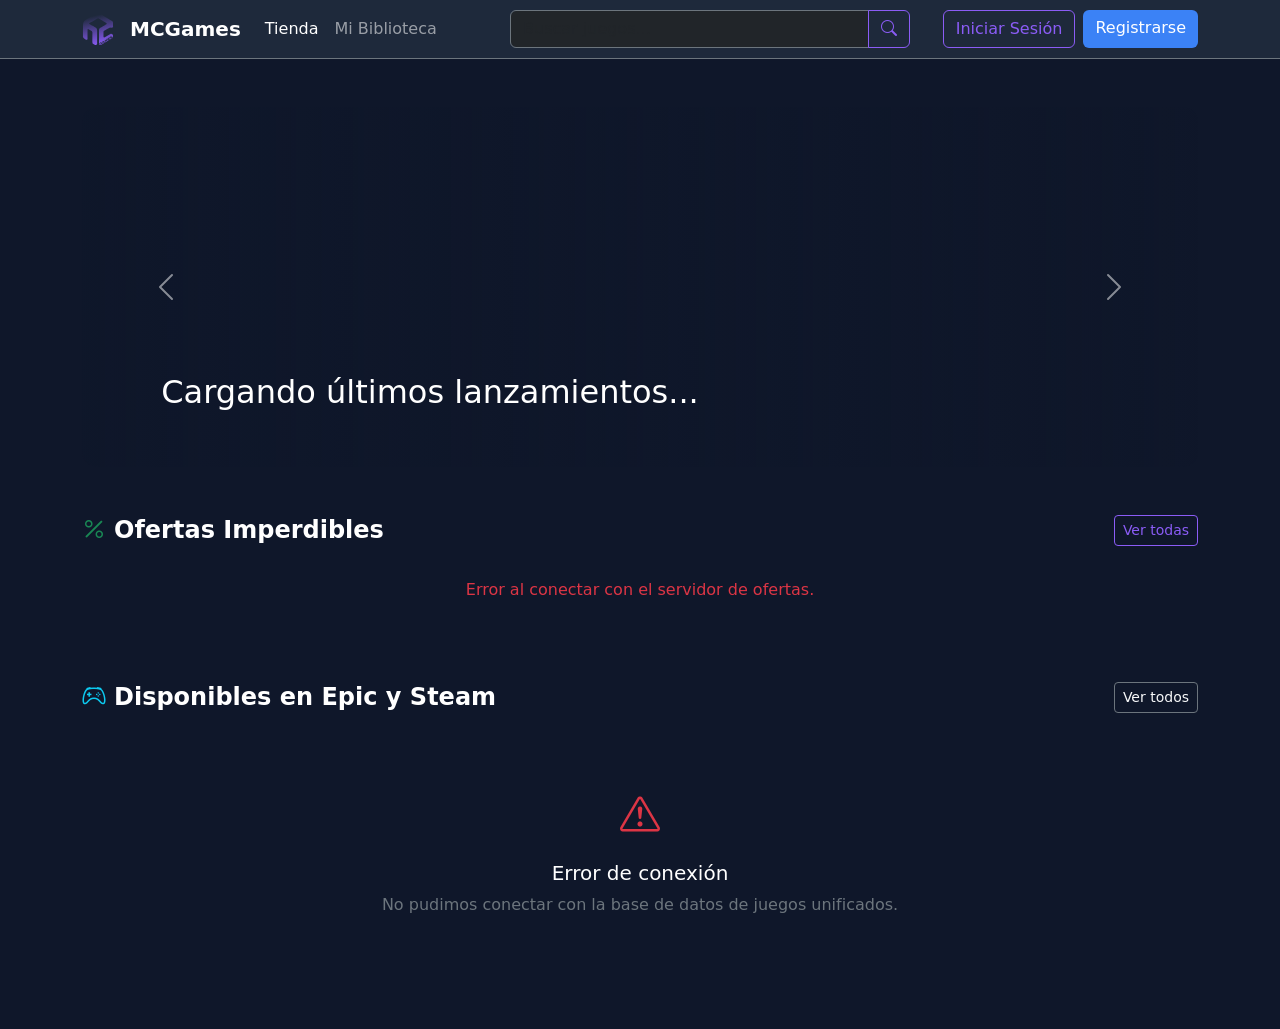
<file: Newsletter/Frontend/index.html>
<!DOCTYPE html>
<html lang="es">

<head>
    <meta charset="UTF-8">
    <meta name="viewport" content="width=device-width, initial-scale=1.0">
    <title>MCGames - Tu tienda de videojuegos</title>
    <link rel="icon" type="image/svg+xml" href="./assets/icons/Logo.svg">
    <link href="https://cdn.jsdelivr.net/npm/bootstrap@5.3.2/dist/css/bootstrap.min.css" rel="stylesheet">
    <link rel="stylesheet" href="https://cdn.jsdelivr.net/npm/bootstrap-icons@1.11.1/font/bootstrap-icons.css">
    <link rel="stylesheet" href="./css/style.css">
</head>

<body>
    <div id="navbar-container"></div>

    <main class="container my-5">

     <section id="hero-carousel" class="carousel slide mb-5" data-bs-ride="carousel">
            <div class="carousel-indicators" id="carousel-indicators"></div>
            <div class="carousel-inner" id="carousel-inner">
                <div class="carousel-item active">
                    <div class="hero-banner" style="background-image: url('https://images.unsplash.com/photo-1605901309584-818e25960b8f?ixlib=rb-4.0.3&auto=format&fit=crop&w=1920&q=80'); height: 40vh; min-height: 300px;">
                        <div class="hero-overlay"></div>
                        <div class="hero-content text-center w-100">
                            <h2 class="text-white">Cargando últimos lanzamientos...</h2>
                        </div>
                    </div>
                </div>
            </div>
            
            <button class="carousel-control-prev" type="button" data-bs-target="#hero-carousel" data-bs-slide="prev">
                <span class="carousel-control-prev-icon" aria-hidden="true"></span>
                <span class="visually-hidden">Anterior</span>
            </button>
            <button class="carousel-control-next" type="button" data-bs-target="#hero-carousel" data-bs-slide="next">
                <span class="carousel-control-next-icon" aria-hidden="true"></span>
                <span class="visually-hidden">Siguiente</span>
            </button>
        </section>

        <section class="mb-5 mt-4">
            <div class="d-flex justify-content-between align-items-center mb-3">
                <h2 class="h4 fw-bold m-0 text-white">
                    <i class="bi bi-percent text-success me-2"></i>Ofertas Imperdibles
                </h2>
                <a href="pages/catalogo.html" class="btn btn-sm btn-outline-accent">Ver todas</a>
            </div>

            <div class="row g-3 flex-nowrap overflow-x-auto pb-3" id="games-offers-grid" style="scrollbar-width: thin;">
            </div>
        </section>

        <section class="mb-5">
            <div class="d-flex justify-content-between align-items-center mb-4">
                <h2 class="h4 fw-bold m-0 text-white">
                    <i class="bi bi-controller text-info me-2"></i>Disponibles en Epic y Steam
                </h2>
                <a href="pages/catalogo.html" class="btn btn-sm btn-outline-secondary text-light">Ver todos</a>
            </div>

            <div class="row g-4" id="games-grid">
            </div>
        </section>
    </main>

    <script src="https://cdn.jsdelivr.net/npm/bootstrap@5.3.2/dist/js/bootstrap.bundle.min.js"></script>
    <script src="./js/config/api.js"></script>
    <script src="./js/navbar.js"></script>
    <script src="./js/index.js"></script>
</body>

</html>
</file>
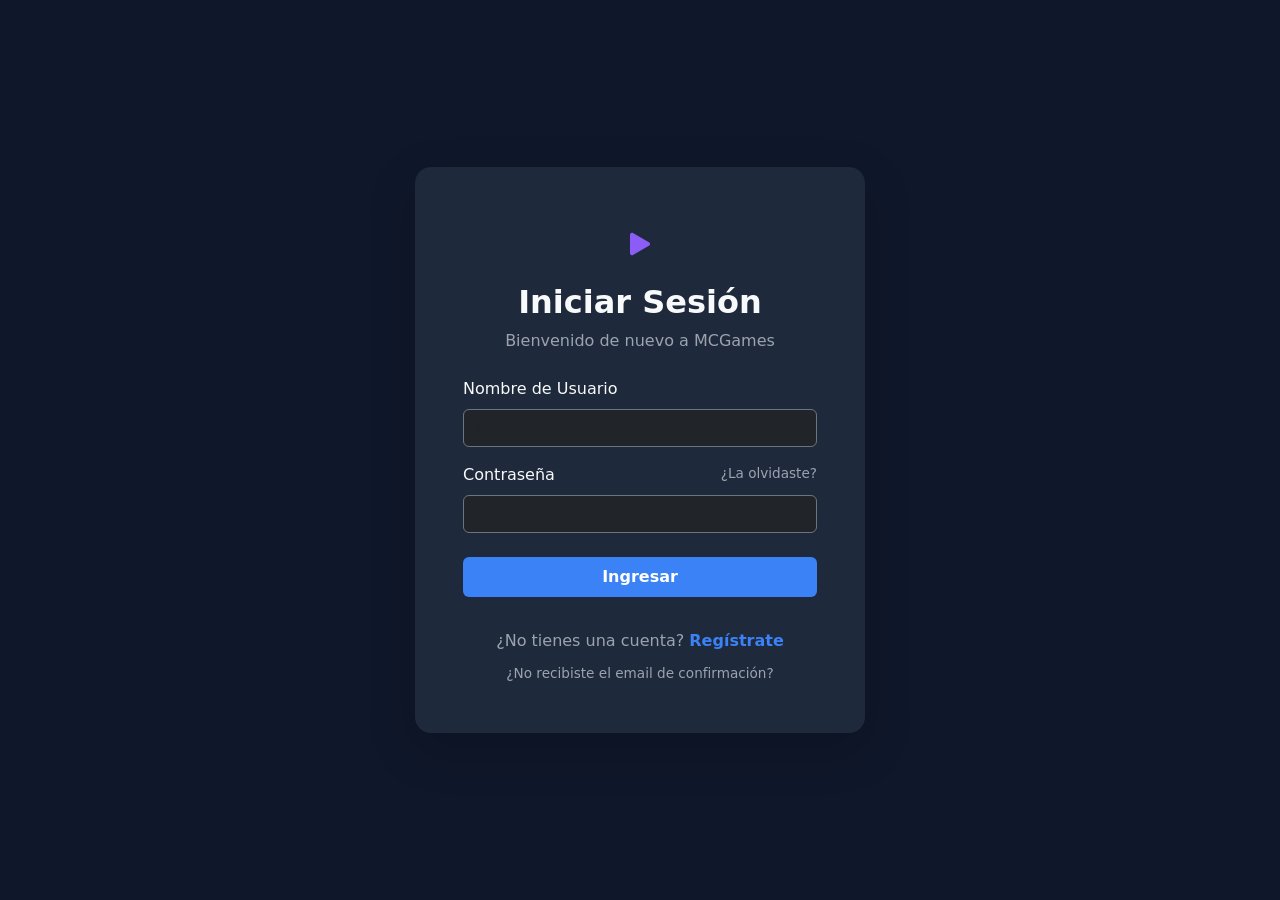
<file: Newsletter/Frontend/pages/admin-dashboard.html>
<!DOCTYPE html>
<html lang="es">

<head>
    <meta charset="UTF-8">
    <meta name="viewport" content="width=device-width, initial-scale=1.0">
    <title>Panel de Administración - MCGames</title>
    <link href="https://cdn.jsdelivr.net/npm/bootstrap@5.3.2/dist/css/bootstrap.min.css" rel="stylesheet">
<link rel="icon" type="image/svg+xml" href="../assets/icons/Logo.svg">
<link rel="stylesheet" href="https://cdn.jsdelivr.net/npm/bootstrap-icons@1.11.1/font/bootstrap-icons.css">
    <link rel="stylesheet" href="../css/style.css">
</head>

<body>
    <div id="navbar-container"></div>

   <main class="container my-5" data-bs-theme="dark">
        <h2 class="text-white fw-bold mb-4"><i class="bi bi-gear-fill text-accent me-2"></i>Panel de Control</h2>

        <ul class="nav nav-tabs mb-4" id="adminTabs" role="tablist">
            <li class="nav-item" role="presentation">
                <button class="nav-link active text-light" id="games-tab" data-bs-toggle="tab" data-bs-target="#games-panel" type="button" role="tab">Juegos</button>
            </li>
            <li class="nav-item" role="presentation">
                <button class="nav-link text-light" id="genres-tab" data-bs-toggle="tab" data-bs-target="#genres-panel" type="button" role="tab">Géneros</button>
            </li>
            <li class="nav-item" role="presentation">
                <button class="nav-link text-light" id="platforms-tab" data-bs-toggle="tab" data-bs-target="#platforms-panel" type="button" role="tab">Plataformas</button>
            </li>
        </ul>

        <div class="tab-content" id="adminTabsContent">
            
            <div class="tab-pane fade show active" id="games-panel" role="tabpanel">
                <div class="card bg-dark border-secondary">
                    <div class="card-header border-secondary d-flex justify-content-between align-items-center p-3">
                        <div class="input-group" style="max-width: 300px;">
                            <input type="text" id="admin-search-game" class="form-control bg-secondary border-secondary text-light" placeholder="Buscar juego...">
                            <button class="btn btn-outline-accent" type="button" onclick="buscarJuegoAdmin()"><i class="bi bi-search"></i></button>
                        </div>
                        <button class="btn btn-accent" onclick="abrirModalJuego()"><i class="bi bi-plus-lg me-1"></i> Nuevo Juego</button>
                    </div>
                    <div class="card-body p-0">
                        <div class="table-responsive">
                            <table class="table table-dark table-hover mb-0 align-middle">
                                <thead>
                                    <tr>
                                        <th>Portada</th>
                                        <th>Nombre</th>
                                        <th>Precio</th>
                                        <th>Estado</th>
                                        <th class="text-end">Acciones</th>
                                    </tr>
                                </thead>
                                <tbody id="admin-games-table"></tbody>
                            </table>
                        </div>
                    </div>
                    <div class="card-footer border-secondary bg-transparent d-flex justify-content-center pt-3 pb-2">
                        <nav aria-label="Paginación de admin">
                            <ul class="pagination pagination-sm mb-0" id="admin-games-pagination"></ul>
                        </nav>
                    </div>
                </div>
            </div>

            <div class="tab-pane fade" id="genres-panel" role="tabpanel">
                <div class="card bg-dark border-secondary">
                    <div class="card-header border-secondary d-flex justify-content-between align-items-center p-3">
                        <h5 class="mb-0 text-white"><i class="bi bi-tags me-2"></i>Gestión de Géneros</h5>
                        <button class="btn btn-accent" onclick="abrirModalGenero()"><i class="bi bi-plus-lg me-1"></i> Nuevo Género</button>
                    </div>
                    <div class="card-body p-0">
                        <div class="table-responsive">
                            <table class="table table-dark table-hover mb-0 align-middle">
                                <thead>
                                    <tr>
                                        <th style="width: 10%;">ID</th>
                                        <th style="width: 70%;">Descripción</th>
                                        <th class="text-end" style="width: 20%;">Acciones</th>
                                    </tr>
                                </thead>
                                <tbody id="admin-genres-table"></tbody>
                            </table>
                        </div>
                    </div>
                </div>
            </div>

            <div class="tab-pane fade" id="platforms-panel" role="tabpanel">
                <div class="card bg-dark border-secondary">
                    <div class="card-header border-secondary d-flex justify-content-between align-items-center p-3">
                        <h5 class="mb-0 text-white"><i class="bi bi-pc-display me-2"></i>Gestión de Plataformas</h5>
                        <button class="btn btn-accent" onclick="abrirModalPlataforma()"><i class="bi bi-plus-lg me-1"></i> Nueva Plataforma</button>
                    </div>
                    <div class="card-body p-0">
                        <div class="table-responsive">
                            <table class="table table-dark table-hover mb-0 align-middle">
                                <thead>
                                    <tr>
                                        <th style="width: 10%;">ID</th>
                                        <th style="width: 70%;">Descripción</th>
                                        <th class="text-end" style="width: 20%;">Acciones</th>
                                    </tr>
                                </thead>
                                <tbody id="admin-platforms-table"></tbody>
                            </table>
                        </div>
                    </div>
                </div>
            </div>

        </div> </main>

    <div class="modal fade" id="modalJuego" tabindex="-1" data-bs-theme="dark">
        <div class="modal-dialog modal-lg">
            <div class="modal-content bg-dark border-secondary text-light">
                <div class="modal-header border-secondary">
                    <h5 class="modal-title" id="modalJuegoTitle">Nuevo Juego</h5>
                    <button type="button" class="btn-close" data-bs-dismiss="modal"></button>
                </div>
                <div class="modal-body">
                    <form id="form-juego">
                        <input type="hidden" id="juego-id">
                        <div class="row g-3">
                            <div class="col-md-8">
                                <label class="form-label small">Nombre del Juego *</label>
                                <input type="text" id="juego-nombre"
                                    class="form-control bg-secondary border-secondary text-light" required>
                            </div>
                            <div class="col-md-4">
                                <label class="form-label small">Precio (USD) *</label>
                                <input type="number" step="0.01" id="juego-precio"
                                    class="form-control bg-secondary border-secondary text-light" required>
                            </div>
                            <div class="col-12">
                                <label class="form-label small">Descripción Corta</label>
                                <textarea id="juego-desc" class="form-control bg-secondary border-secondary text-light"
                                    rows="3"></textarea>
                            </div>
                            <div class="col-md-6">
                                <label class="form-label small">URL de Portada (Imagen)</label>
                                <input type="text" id="juego-imagen"
                                    class="form-control bg-secondary border-secondary text-light"
                                    placeholder="https://...">
                            </div>
                            <div class="col-md-6 d-flex align-items-end">
                                <div class="form-check form-switch mb-2">
                                    <input class="form-check-input" type="checkbox" id="juego-estado" checked>
                                    <label class="form-check-label" for="juego-estado">Juego Activo (Visible)</label>
                                </div>
                            </div>
                        </div>
                    </form>
                </div>
                <div class="modal-footer border-secondary">
                    <button type="button" class="btn btn-outline-secondary" data-bs-dismiss="modal">Cancelar</button>
                    <button type="button" class="btn btn-accent" onclick="guardarJuego()">Guardar Juego</button>
                </div>
            </div>
        </div>
    </div>
    <div class="modal fade" id="modalGenero" tabindex="-1" data-bs-theme="dark">
        <div class="modal-dialog">
            <div class="modal-content bg-dark border-secondary text-light">
                <div class="modal-header border-secondary">
                    <h5 class="modal-title" id="modalGeneroTitle">Nuevo Género</h5>
                    <button type="button" class="btn-close" data-bs-dismiss="modal"></button>
                </div>
                <div class="modal-body">
                    <form id="form-genero">
                        <input type="hidden" id="genero-id">
                        <div class="mb-3">
                            <label class="form-label small">Descripción del Género *</label>
                            <input type="text" id="genero-desc"
                                class="form-control bg-secondary border-secondary text-light" required>
                        </div>
                    </form>
                </div>
                <div class="modal-footer border-secondary">
                    <button type="button" class="btn btn-outline-secondary" data-bs-dismiss="modal">Cancelar</button>
                    <button type="button" class="btn btn-accent" onclick="guardarGenero()">Guardar</button>
                </div>
            </div>
        </div>
    </div>

    <div class="modal fade" id="modalPlataforma" tabindex="-1" data-bs-theme="dark">
        <div class="modal-dialog">
            <div class="modal-content bg-dark border-secondary text-light">
                <div class="modal-header border-secondary">
                    <h5 class="modal-title" id="modalPlataformaTitle">Nueva Plataforma</h5>
                    <button type="button" class="btn-close" data-bs-dismiss="modal"></button>
                </div>
                <div class="modal-body">
                    <form id="form-plataforma">
                        <input type="hidden" id="plataforma-id">
                        <div class="mb-3">
                            <label class="form-label small">Descripción de la Plataforma *</label>
                            <input type="text" id="plataforma-desc"
                                class="form-control bg-secondary border-secondary text-light" required>
                        </div>
                    </form>
                </div>
                <div class="modal-footer border-secondary">
                    <button type="button" class="btn btn-outline-secondary" data-bs-dismiss="modal">Cancelar</button>
                    <button type="button" class="btn btn-accent" onclick="guardarPlataforma()">Guardar</button>
                </div>
            </div>
        </div>
    </div>
    <script src="https://cdn.jsdelivr.net/npm/bootstrap@5.3.2/dist/js/bootstrap.bundle.min.js"></script>
    <script src="../js/config/api.js"></script>
    <script src="../js/navbar.js"></script>
    <script src="../js/admin.js"></script>
</body>

</html>
</file>
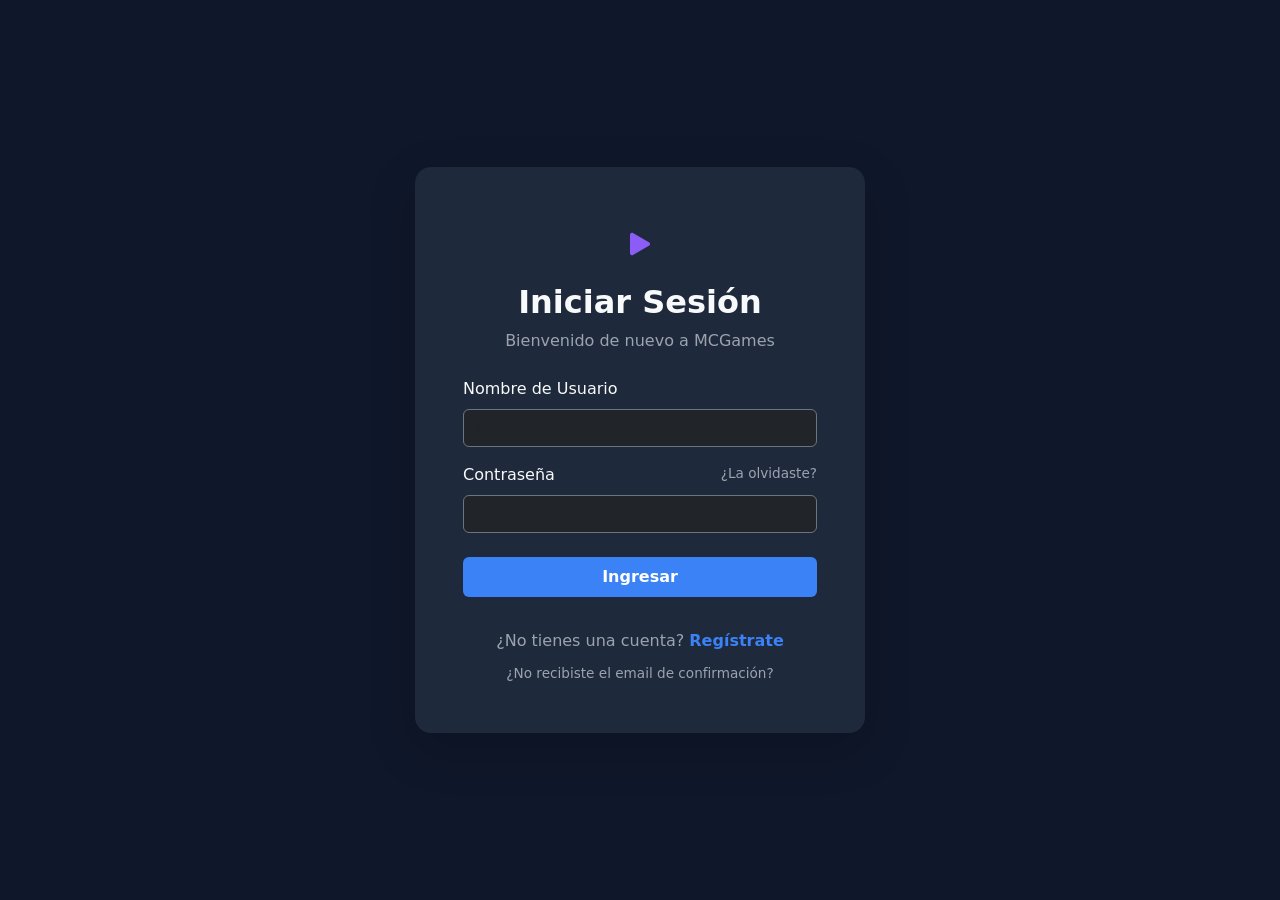
<file: Newsletter/Frontend/pages/biblioteca.html>
<!DOCTYPE html>
<html lang="es">
<head>
    <meta charset="UTF-8">
    <meta name="viewport" content="width=device-width, initial-scale=1.0">
    <title>Mi Biblioteca - MCGames</title>

    <link href="https://cdn.jsdelivr.net/npm/bootstrap@5.3.2/dist/css/bootstrap.min.css" rel="stylesheet">

<link rel="icon" type="image/svg+xml" href="../assets/icons/Logo.svg">
<link rel="stylesheet" href="https://cdn.jsdelivr.net/npm/bootstrap-icons@1.11.1/font/bootstrap-icons.css">

    <link rel="stylesheet" href="../css/style.css">
</head>
<body>
 <div id="navbar-container"></div>

    <main class="container my-5" style="min-height: 60vh;">
        
        <div class="d-flex justify-content-between align-items-center mb-4 border-bottom border-secondary pb-3">
            <h2 class="h3 fw-bold m-0 text-white"><i class="bi bi-collection-play me-2 text-accent"></i> Mi Colección</h2>
            <div class="text-secondary" id="games-count">Cargando...</div>
        </div>

        <div id="library-container">
            <div id="loading-spinner" class="text-center py-5">
                <div class="spinner-border" style="color: var(--accent-primary);" role="status">
                    <span class="visually-hidden">Cargando...</span>
                </div>
            </div>

            <div class="row g-4 d-none" id="my-games-grid">
            </div>
            <div id="empty-state" class="text-center py-5 d-none">
                <i class="bi bi-controller text-secondary" style="font-size: 4rem;"></i>
                <h4 class="mt-3 text-white">Tu biblioteca está vacía</h4>
                <p class="text-secondary">Aún no has agregado ningún juego a tu colección.</p>
                <a href="../index.html" class="btn btn-accent mt-3">Explorar la tienda</a>
            </div>
        </div>
    </main>
    <script src="https://cdn.jsdelivr.net/npm/bootstrap@5.3.2/dist/js/bootstrap.bundle.min.js"></script>
    <script src="../js/config/api.js"></script>
    <script src="../js/navbar.js"></script>
    <script src="../js/library.js"></script>
</body>
</html>
</file>
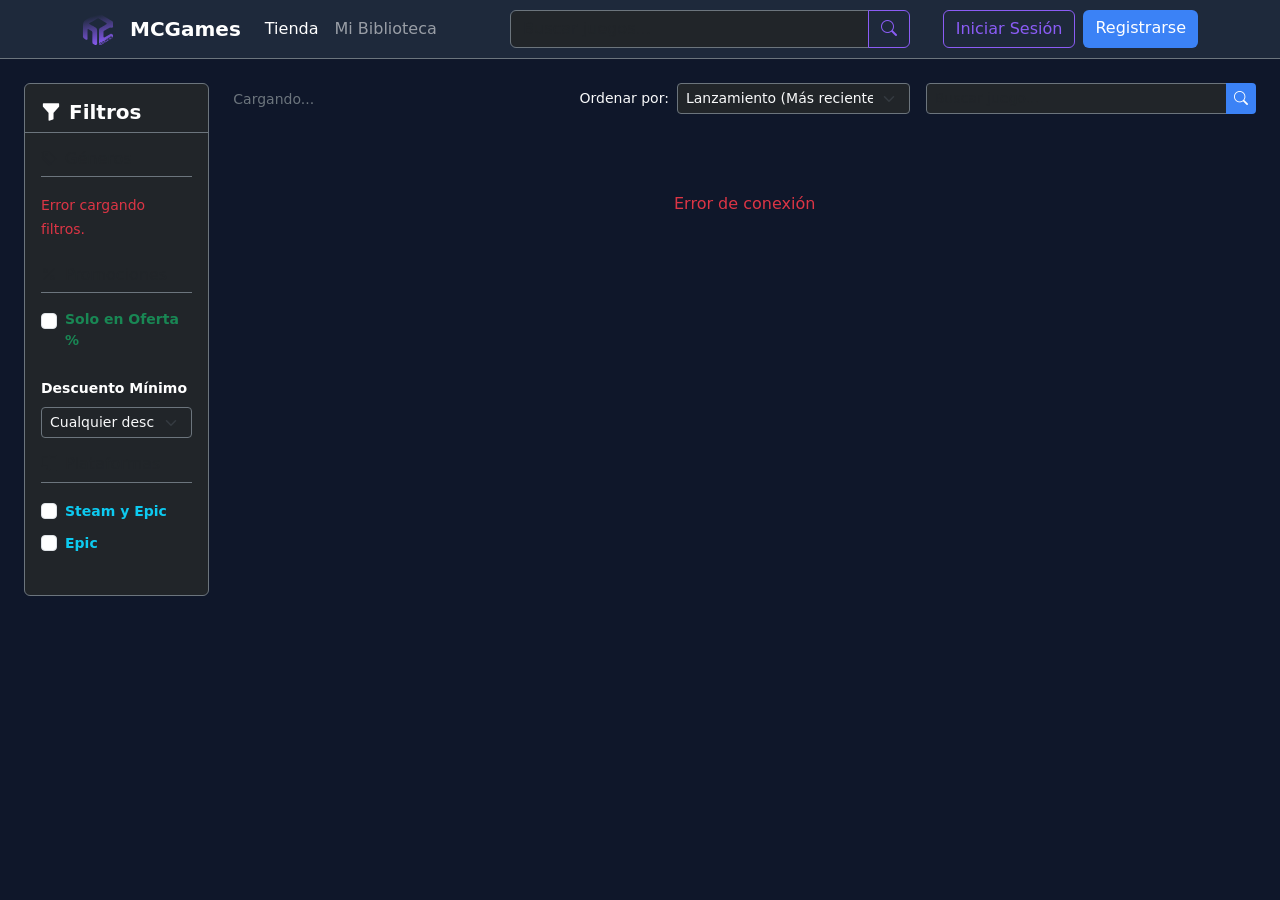
<file: Newsletter/Frontend/pages/catalogo.html>
<!DOCTYPE html>
<html lang="es">

<head>
    <meta charset="UTF-8">
    <meta name="viewport" content="width=device-width, initial-scale=1.0">
    <title>Catálogo - MCGames</title>
    <link href="https://cdn.jsdelivr.net/npm/bootstrap@5.3.2/dist/css/bootstrap.min.css" rel="stylesheet">
    <link rel="icon" type="image/svg+xml" href="../assets/icons/Logo.svg">
    <link rel="stylesheet" href="https://cdn.jsdelivr.net/npm/bootstrap-icons@1.11.1/font/bootstrap-icons.css">
    <link rel="stylesheet" href="../css/style.css">
    <style>
        .mini-card-img {
            height: 140px;
            object-fit: cover;
        }

        .mini-card-title {
            font-size: 0.95rem;
            margin-bottom: 0.2rem;
        }

        .mini-card-price {
            font-size: 0.85rem;
        }

        .filter-scroll-area {
            max-height: calc(100vh - 160px);
            overflow-y: auto;
            padding-right: 5px;
        }
        .filter-scroll-area::-webkit-scrollbar {
            width: 6px;
        }

        .filter-scroll-area::-webkit-scrollbar-track {
            background: var(--bg-primary);
            border-radius: 4px;
        }

        .filter-scroll-area::-webkit-scrollbar-thumb {
            background: var(--bg-secondary);
            border-radius: 4px;
        }

        .filter-scroll-area::-webkit-scrollbar-thumb:hover {
            background: var(--accent-primary);
        }
    </style>
</head>

<body>
    <div id="navbar-container"></div>

    <main class="container-fluid px-4 mb-5 mt-4" style="min-height: 60vh;">
        <div class="row">

            <aside class="col-12 col-md-3 col-xl-2 mb-4">
                <div class="card bg-dark border-secondary sticky-top" style="top: 90px;">

                    <div class="card-header border-secondary bg-transparent pt-3 pb-2">
                        <h5 class="text-white fw-bold mb-0">
                            <i class="bi bi-funnel-fill text-accent me-2"></i>Filtros
                        </h5>
                    </div>

                    <div class="card-body filter-scroll-area p-3">

                        <div class="filter-section mb-4">
                            <h6 class="text-accent border-bottom border-secondary pb-2 mb-3">
                                <i class="bi bi-tags me-2"></i>Géneros
                            </h6>
                            <div id="filter-genres">
                                <span class="spinner-border spinner-border-sm text-accent"></span> <span
                                    class="text-secondary small">Cargando...</span>
                            </div>
                        </div>
                        <div class="filter-section mb-4">
                            <h6 class="text-accent border-bottom border-secondary pb-2 mb-3">
                                <i class="bi bi-percent me-2"></i>Promociones
                            </h6>
                            <div class="form-check mb-2">
                                <input class="form-check-input" type="checkbox" value="true" id="filter-offers"
                                    onchange="actualizarFiltroOfertas()">
                                <label class="form-check-label text-success fw-bold small" style="cursor: pointer;"
                                    for="filter-offers">
                                    Solo en Oferta %
                                </label>
                            </div>
                        </div>
                        <div class="mb-3">
                            <label for="filter-discount" class="form-label text-white small fw-bold">Descuento
                                Mínimo</label>
                            <select id="filter-discount"
                                class="form-select form-select-sm bg-dark text-light border-secondary"
                                onchange="actualizarFiltroDescuento()">
                                <option value="0">Cualquier descuento</option>
                                <option value="10">10% o más</option>
                                <option value="20">20% o más</option>
                                <option value="30">30% o más</option>
                                <option value="40">40% o más</option>
                                <option value="50">50% o más</option>
                                <option value="60">60% o más</option>
                                <option value="70">70% o más</option>
                                <option value="80">80% o más</option>
                                <option value="90">90% o más</option>
                                <option value="99">99% o más</option>
                            </select>
                        </div>

                        <div class="filter-section mb-4">
                            <h6 class="text-accent border-bottom border-secondary pb-2 mb-3">
                                <i class="bi bi-pc-display me-2"></i>Plataformas
                            </h6>
                            <div id="filter-platforms">
                                <div class="form-check mb-2">
                                    <input class="form-check-input" type="checkbox" value="both" id="filter-both-stores"
                                        onchange="actualizarFiltroPlataformas()">
                                    <label class="form-check-label text-info fw-bold small" style="cursor: pointer;"
                                        for="filter-both-stores">
                                        Steam y Epic
                                    </label>
                                </div>
                                
                            </div>         
                               <div id="filter-Epic">
                                <div class="form-check mb-2">
                                    <input class="form-check-input" type="checkbox" value="both" id="filter-epic-stores"
                                        onchange="actualizarFiltroEpic()">
                                    <label class="form-check-label text-info fw-bold small" style="cursor: pointer;"
                                        for="filter-epic-stores">
                                        Epic
                                    </label>
                                </div>
                                
                            </div>
                        </div>

                    </div>
                </div>
            </aside>

            <section class="col-12 col-md-9 col-xl-10">

                <div class="row align-items-center mb-4 g-3">
                    <div class="col-12 col-lg-4">
                        <span id="catalog-info" class="text-secondary small">Cargando...</span>
                    </div>

                    <div class="col-12 col-md-6 col-lg-4">
                        <div class="d-flex align-items-center gap-2">
                            <label for="sort-select" class="text-light small text-nowrap mb-0">Ordenar por:</label>
                            <select id="sort-select"
                                class="form-select bg-dark border-secondary text-light form-select-sm"
                                onchange="cambiarOrden()">
                                <option value="releasedate_desc" selected>Lanzamiento (Más recientes)</option>
                                <option value="name_asc">Nombre (A - Z)</option>
                                <option value="name_desc">Nombre (Z - A)</option>
                                <option value="price_asc">Precio (Menor a Mayor)</option>
                                <option value="price_desc">Precio (Mayor a Menor)</option>
                            </select>
                        </div>
                    </div>

                    <div class="col-12 col-md-6 col-lg-4">
                        <div class="input-group input-group-sm">
                            <input type="text" id="search-input"
                                class="form-control bg-dark border-secondary text-light" placeholder="Buscar juego...">
                            <button class="btn btn-accent" type="button" onclick="buscarJuegosLocales()">
                                <i class="bi bi-search"></i>
                            </button>
                        </div>
                    </div>
                </div>

                <div class="row g-3" id="catalog-grid"></div>

                <div class="d-flex justify-content-center mt-5">
                    <nav aria-label="Navegación del catálogo">
                        <ul class="pagination pagination-sm" id="catalog-pagination"></ul>
                    </nav>
                </div>

            </section>
        </div>
    </main>

    <script src="https://cdn.jsdelivr.net/npm/bootstrap@5.3.2/dist/js/bootstrap.bundle.min.js"></script>
    <script src="../js/config/api.js"></script>
    <script src="../js/navbar.js"></script>
    <script src="../js/catalogo.js"></script>
</body>

</html>
</file>
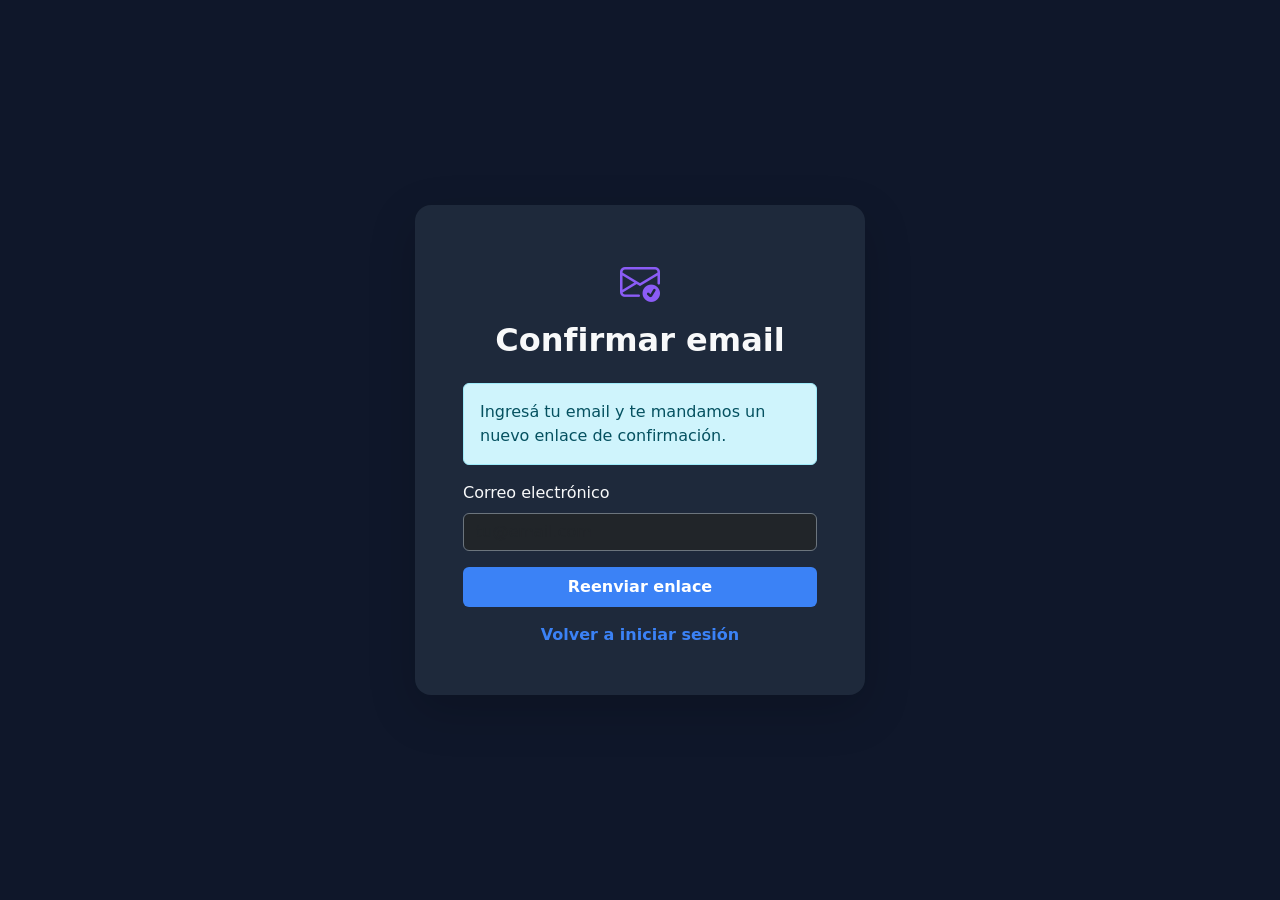
<file: Newsletter/Frontend/pages/ConfirmarEmail.html>
<!DOCTYPE html>
<html lang="es">
<head>
    <meta charset="UTF-8">
    <meta name="viewport" content="width=device-width, initial-scale=1.0">
    <title>Confirmar email - MCGames</title>
    <link href="https://cdn.jsdelivr.net/npm/bootstrap@5.3.2/dist/css/bootstrap.min.css" rel="stylesheet">
    <link rel="icon" type="image/svg+xml" href="../assets/icons/Logo.svg">
    <link rel="stylesheet" href="https://cdn.jsdelivr.net/npm/bootstrap-icons@1.11.1/font/bootstrap-icons.css">
    <link rel="stylesheet" href="../css/style.css">
</head>
<body class="d-flex align-items-center py-4" style="min-height: 100vh;">

    <main class="w-100 m-auto" style="max-width: 450px;">
        <div class="card shadow-lg border-0" style="background-color: var(--bg-secondary); border-radius: 1rem;">
            <div class="card-body p-5 text-light">

                <div class="text-center mb-4">
                    <i class="bi bi-envelope-check fs-1" style="color: var(--accent-secondary);"></i>
                    <h2 class="fw-bold mt-2">Confirmar email</h2>
                </div>

                <!-- Mientras se confirma -->
                <div id="estado-cargando" class="text-center d-none">
                    <div class="spinner-border" role="status"></div>
                    <p class="mt-3" style="color: var(--text-secondary);">Confirmando tu cuenta...</p>
                </div>

                <!-- Cuenta confirmada -->
                <div id="estado-exito" class="d-none">
                    <div id="mensaje-exito" class="alert alert-success" role="alert"></div>
                    <a href="login.html" class="btn btn-accent w-100 py-2 fw-bold">Iniciar sesión</a>
                </div>

                <!-- Link inválido o vencido, o visita directa: formulario de reenvío -->
                <div id="estado-reenvio" class="d-none">
                    <div id="mensaje-reenvio" class="alert alert-info" role="alert"></div>
                    <form id="resendForm">
                        <div class="mb-3">
                            <label for="resendEmail" class="form-label text-light">Correo electrónico</label>
                            <input type="email" class="form-control bg-dark border-secondary text-light" id="resendEmail" required placeholder="tu@email.com">
                        </div>
                        <button class="btn btn-accent w-100 py-2 fw-bold" type="submit" id="btnResend">Reenviar enlace</button>
                    </form>
                    <div id="resend-result" class="alert mt-3 d-none" role="alert"></div>
                    <div class="text-center mt-3">
                        <a href="login.html" class="text-decoration-none fw-bold" style="color: var(--accent-primary);">Volver a iniciar sesión</a>
                    </div>
                </div>

            </div>
        </div>
    </main>

    <script src="../js/config/api.js"></script>
    <script src="../js/confirmar-email.js"></script>
</body>
</html>
</file>
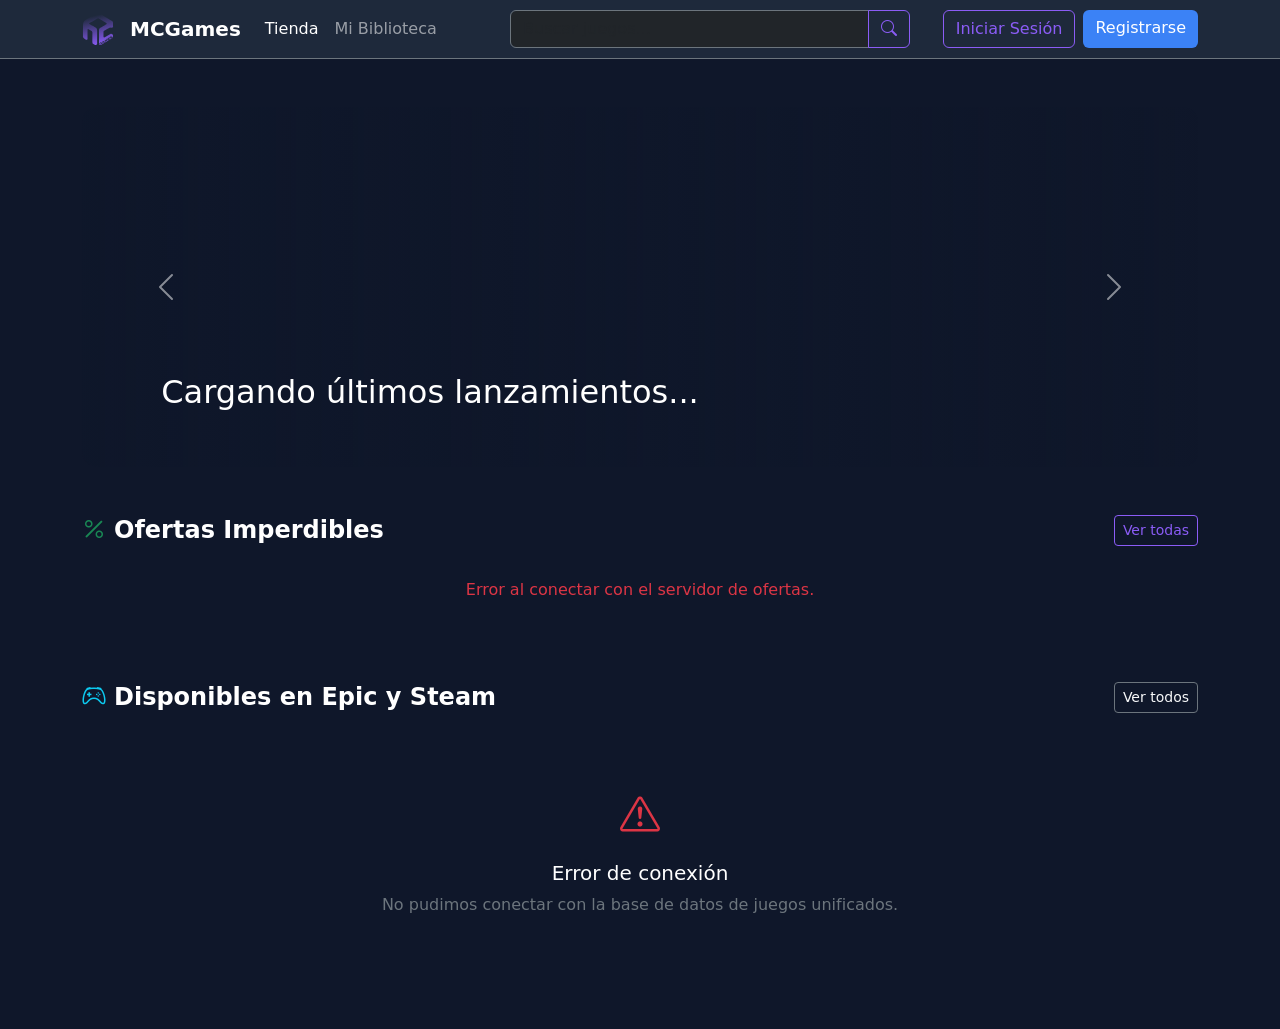
<file: Newsletter/Frontend/pages/detalle-juego.html>
<!DOCTYPE html>
<html lang="es">
<head>
    <meta charset="UTF-8">
    <meta name="viewport" content="width=device-width, initial-scale=1.0">
    <title>Detalle del Juego - MCGames</title>
    <link href="https://cdn.jsdelivr.net/npm/bootstrap@5.3.2/dist/css/bootstrap.min.css" rel="stylesheet">
<link rel="icon" type="image/svg+xml" href="../assets/icons/Logo.svg">
<link rel="stylesheet" href="https://cdn.jsdelivr.net/npm/bootstrap-icons@1.11.1/font/bootstrap-icons.css">
    <link rel="stylesheet" href="../css/style.css">
</head>
<body>

 <div id="navbar-container"></div>

 <section id="game-hero" class="position-relative d-flex align-items-center py-5" style="min-height: 45vh; background-color: var(--bg-secondary); overflow: hidden;">
        <div id="hero-background" class="position-absolute w-100 h-100" style="top: 0; left: 0; filter: blur(12px); opacity: 0.3; transform: scale(1.1);"></div>
        <div class="position-absolute w-100 h-100" style="top: 0; left: 0; background: linear-gradient(0deg, var(--bg-primary) 0%, transparent 100%);"></div>

        <div class="container position-relative z-1">
            <div class="row align-items-center gap-4 gap-md-0">
                <div class="col-5 col-sm-4 col-md-3 d-none d-sm-block">
                    <img id="game-poster" src="" alt="Portada" class="img-fluid rounded shadow-lg border border-secondary" style="max-height: 380px; object-fit: cover;">
                </div>
                
       <div class="col-12 col-sm-8 col-md-9 text-light ps-md-4">
                    <h1 id="game-title" class="display-4 fw-bold text-white mb-2 text-truncate">Cargando...</h1>
                    <p id="game-release" class="text-secondary fs-6 mb-3"></p>
                    
                    <div id="game-prices-container" class="mb-4 d-flex flex-wrap gap-3">
                        </div>

                    <button id="btn-add-library" class="btn btn-accent btn-lg px-4 fw-bold shadow">
                        <i class="bi bi-plus-lg"></i> Agregar a mi Biblioteca
                    </button>
                </div>
            </div>
        </div>
    </section>
    <main class="container my-5">
        <div class="row g-5">
        <div class="col-lg-7">
    <h3 class="fw-bold text-white mb-3">Sobre este juego</h3>
    <p id="game-description" class="text-light" style="line-height: 1.8;">
        Cargando información del juego...
    </p>
    
    <div class="mb-3">
        <span class="text-secondary small d-block mb-2">GÉNEROS:</span>
        <div class="d-flex flex-wrap gap-2" id="game-genres">
            </div>
    </div>

    <div class="mb-3">
        <span class="text-secondary small d-block mb-2">CATEGORÍAS:</span>
        <div id="game-category">
            </div>
    </div>
</div>
            <div class="col-lg-5">
                <div class="card border-secondary mb-4" style="background-color: var(--bg-secondary);">
                    <div class="card-body">
                        <h4 class="card-title text-white fw-bold"><i class="bi bi-star-half text-warning"></i> Deja tu reseña</h4>
                    
                        <div id="review-auth-message" class="alert bg-dark text-secondary border-secondary mt-3 d-none">
                            Debes <a href="login.html" class="text-accent text-decoration-none">iniciar sesión</a> para dejar una reseña.
                        </div>

                        <form id="review-form" class="mt-3">
                            <div class="mb-3 d-flex align-items-center gap-2">
                                <span class="text-light">Calificación:</span>
                                <div id="star-rating" class="fs-4 text-secondary" style="cursor: pointer;">
                                    <i class="bi bi-star star-btn" data-value="1"></i>
                                    <i class="bi bi-star star-btn" data-value="2"></i>
                                    <i class="bi bi-star star-btn" data-value="3"></i>
                                    <i class="bi bi-star star-btn" data-value="4"></i>
                                    <i class="bi bi-star star-btn" data-value="5"></i>
                                </div>
                                <input type="hidden" id="rating-value" value="0">
                            </div>
                            
                            <div class="mb-3">
                                <textarea class="form-control bg-dark border-secondary text-light" id="review-text" rows="3" placeholder="¿Qué te pareció el juego?" required></textarea>
                            </div>
                            <button type="submit" class="btn btn-outline-accent w-100">Publicar Reseña</button>
                        </form>
                    </div>
                </div>
                <h5 class="fw-bold text-white mb-3">Comunidad</h5>
                <div id="reviews-list" class="d-flex flex-column gap-3">
                </div>
            </div>
        </div>
    </main>

    <script src="https://cdn.jsdelivr.net/npm/bootstrap@5.3.2/dist/js/bootstrap.bundle.min.js"></script>
    <script src="../js/config/api.js"></script>
    <script src="../js/navbar.js"></script>
    <script src="../js/game-detail.js"></script>
</body>
</html>
</file>
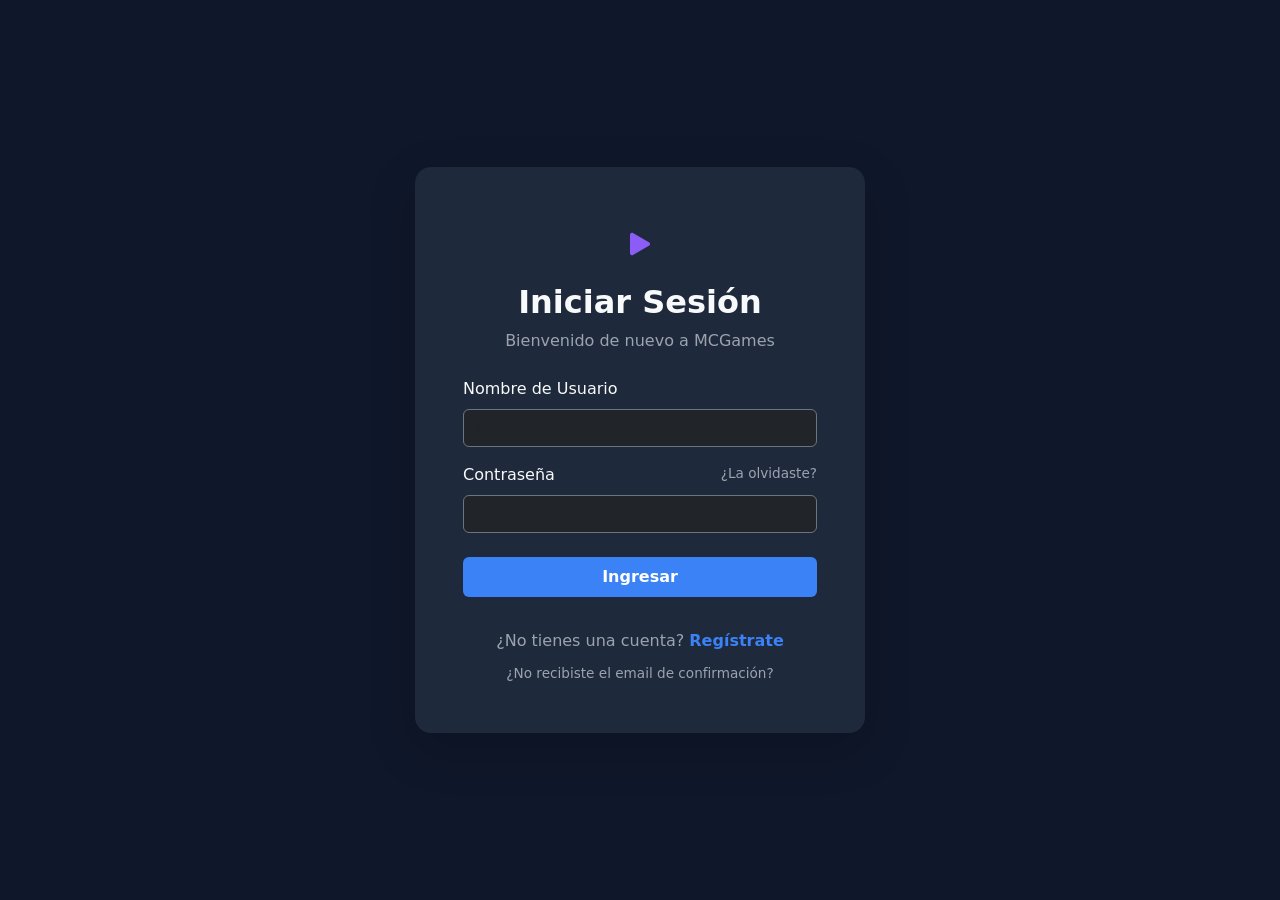
<file: Newsletter/Frontend/pages/login.html>
<!DOCTYPE html>
<html lang="es">
<head>
    <meta charset="UTF-8">
    <meta name="viewport" content="width=device-width, initial-scale=1.0">
    <title>Iniciar Sesión - MCGames</title>
    <link href="https://cdn.jsdelivr.net/npm/bootstrap@5.3.2/dist/css/bootstrap.min.css" rel="stylesheet">
    <link rel="icon" type="image/svg+xml" href="../assets/icons/Logo.svg">
    <link rel="stylesheet" href="https://cdn.jsdelivr.net/npm/bootstrap-icons@1.11.1/font/bootstrap-icons.css">
    <link rel="stylesheet" href="../css/style.css">
</head>
<body class="d-flex align-items-center py-4" style="min-height: 100vh;">

    <main class="w-100 m-auto" style="max-width: 450px;">
        <div class="card shadow-lg border-0" style="background-color: var(--bg-secondary); border-radius: 1rem;">
            <div class="card-body p-5 text-light">
                
                <div class="text-center mb-4">
                    <i class="bi bi-play-fill fs-1" style="color: var(--accent-secondary);"></i>
                    <h2 class="fw-bold mt-2">Iniciar Sesión</h2>
                    <p class="text-secondary" style="color: var(--text-secondary) !important;">Bienvenido de nuevo a MCGames</p>
                </div>
                <div id="error-message" class="alert alert-danger d-none" role="alert"></div>

                <form id="loginForm">
                    <div class="mb-3">
                        <label for="username" class="form-label text-light">Nombre de Usuario</label>
                        <input type="text" class="form-control bg-dark border-secondary text-light" id="username" required placeholder="GamerX">
                    </div>

                    <div class="mb-4">
                        <div class="d-flex justify-content-between">
                            <label for="password" class="form-label text-light">Contraseña</label>
                            <a href="RecuperarContrasena.html" class="text-decoration-none" style="color: var(--text-secondary); font-size: 0.85rem;">¿La olvidaste?</a>
                        </div>
                        <input type="password" class="form-control bg-dark border-secondary text-light" id="password" required placeholder="••••••••">
                    </div>

                    <button class="btn btn-accent w-100 py-2 fw-bold mb-3" type="submit" id="btnSubmit">
                        Ingresar
                    </button>

                    <div class="text-center mt-3">
                        <span style="color: var(--text-secondary);">¿No tienes una cuenta?</span> 
                        <a href="registro.html" class="text-decoration-none fw-bold" style="color: var(--accent-primary);">Regístrate</a>
                    </div>
                    <div class="text-center mt-2">
                        <a href="ConfirmarEmail.html?reenviar=1" class="text-decoration-none" style="color: var(--text-secondary); font-size: 0.85rem;">¿No recibiste el email de confirmación?</a>
                    </div>
                </form>

            </div>
        </div>
    </main>

    <script src="https://cdn.jsdelivr.net/npm/bootstrap@5.3.2/dist/js/bootstrap.bundle.min.js"></script>
    <script src="../js/config/api.js"></script>
    <script src="../js/auth.js"></script>
</body>
</html>
</file>
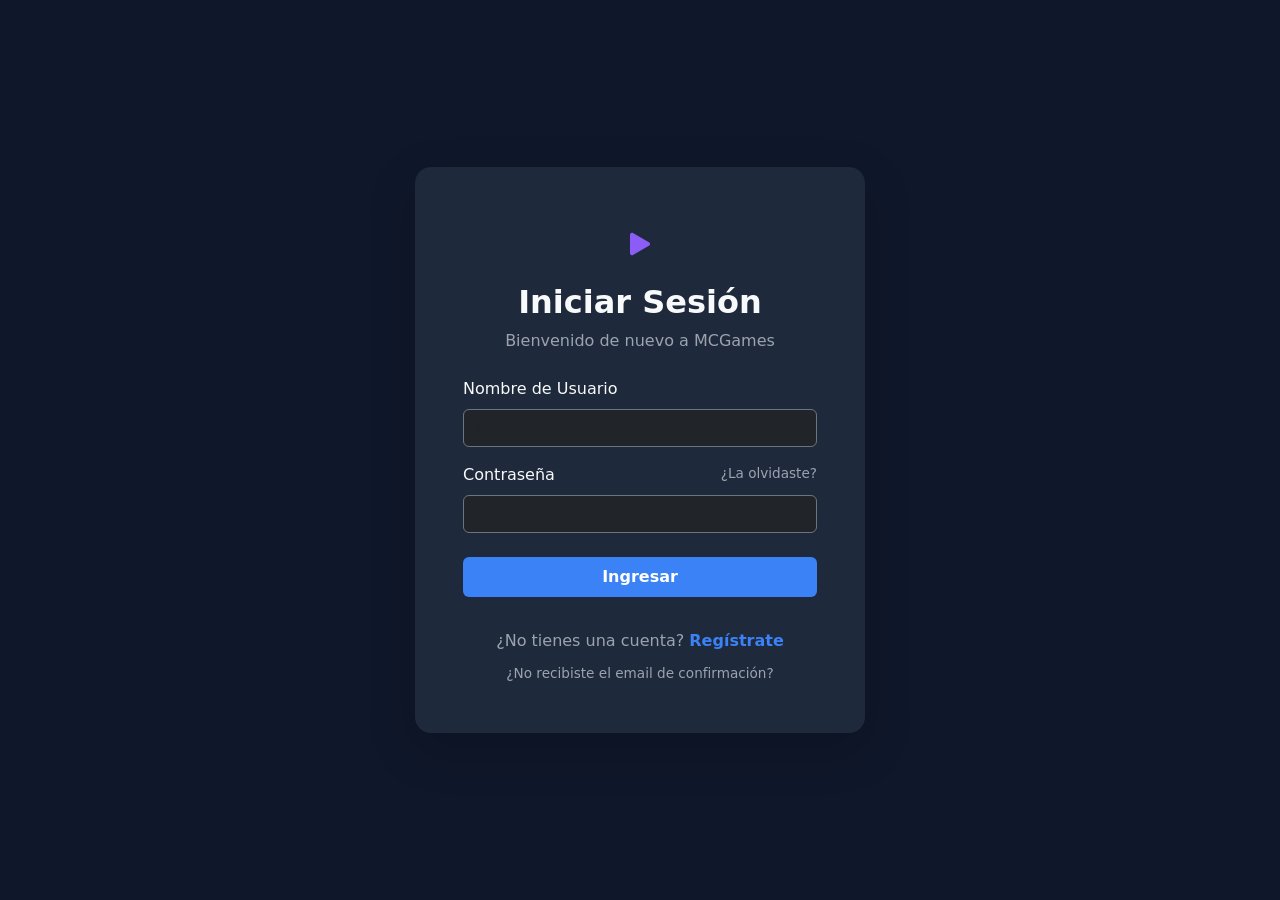
<file: Newsletter/Frontend/pages/perfil.html>
<!DOCTYPE html>
<html lang="es">
<head>
    <meta charset="UTF-8">
    <meta name="viewport" content="width=device-width, initial-scale=1.0">
    <title>Mi Perfil - MCGames</title>
    <link href="https://cdn.jsdelivr.net/npm/bootstrap@5.3.2/dist/css/bootstrap.min.css" rel="stylesheet">
    <link rel="icon" type="image/svg+xml" href="../assets/icons/Logo.svg">
    <link rel="stylesheet" href="https://cdn.jsdelivr.net/npm/bootstrap-icons@1.11.1/font/bootstrap-icons.css">
    <link rel="stylesheet" href="../css/style.css">
    <style>
        .profile-header {
            background: linear-gradient(180deg, var(--bg-secondary) 0%, var(--bg-primary) 100%);
            border-bottom: 1px solid var(--accent-secondary);
        }
        .avatar-container {
            width: 150px;
            height: 150px;
            margin: 0 auto;
            position: relative;
        }
        .avatar-img {
            width: 100%;
            height: 100%;
            object-fit: cover;
            border: 4px solid var(--bg-primary);
            box-shadow: 0 0 15px rgba(0,0,0,0.5);
        }
        .btn-camera {
            position: absolute;
            bottom: 5px;
            right: 5px;
            border-radius: 50%;
            width: 40px;
            height: 40px;
            display: flex;
            align-items: center;
            justify-content: center;
            transition: transform 0.2s;
        }
        .btn-camera:hover {
            transform: scale(1.1);
        }
    </style>
</head>
<body>
    <div id="navbar-container"></div>

    <main class="container mb-5" style="margin-top: 2rem;">
        <div class="row justify-content-center">
            <div class="col-12 col-lg-8">
                
                <div class="card bg-dark border-secondary shadow-lg">
                    <div class="card-header profile-header text-center pt-5 pb-4 border-0">
                        <div class="avatar-container mb-3">
                            <img src="https://www.shutterstock.com/image-vector/user-profile-icon-vector-avatar-600nw-2558760599.jpg" id="profile-preview" class="avatar-img rounded-circle" alt="Foto de perfil">
                            
                            <button type="button" class="btn btn-accent btn-camera shadow" onclick="document.getElementById('profile-upload').click()">
                                <i class="bi bi-camera-fill fs-5"></i>
                            </button>
                            <input type="file" id="profile-upload" class="d-none" accept="image/png, image/jpeg, image/webp">
                        </div>
                        <h3 class="text-white fw-bold mb-0" id="display-username">Cargando...</h3>
                        <span class="text-secondary" id="display-role">Jugador</span>
                    </div>

                    <div class="card-body p-4 p-md-5">
                        <form id="form-perfil">
                            
                            <h5 class="text-accent border-bottom border-secondary pb-2 mb-4">Información Personal</h5>
                            
                            <div class="row g-3 mb-4">
                                <div class="col-md-6">
                                    <label class="form-label text-light small">Nombre</label>
                                    <input type="text" id="input-nombre" class="form-control bg-dark border-secondary text-light" placeholder="Ej: Juan">
                                </div>
                                <div class="col-md-6">
                                    <label class="form-label text-light small">Apellido</label>
                                    <input type="text" id="input-apellido" class="form-control bg-dark border-secondary text-light" placeholder="Ej: Pérez">
                                </div>
                            </div>

                            <div class="row g-3 mb-4">
                                <div class="col-md-6">
                                    <label class="form-label text-light small">Nombre de Usuario</label>
                                    <input type="text" id="input-username" class="form-control bg-secondary border-secondary text-light" readonly disabled>
                                </div>
                                <div class="col-md-6">
                                    <label class="form-label text-light small">Correo Electrónico</label>
                                    <input type="email" id="input-email" class="form-control bg-secondary border-secondary text-light" readonly disabled>
                                </div>
                            </div>

            <h5 class="text-accent border-bottom border-secondary pb-2 mb-4 mt-5">Seguridad</h5>

<button type="button" class="btn btn-outline-secondary mb-3" id="btn-toggle-password">
    <i class="bi bi-key-fill me-2"></i> Cambiar Contraseña
</button>

<div id="password-section" class="d-none bg-secondary bg-opacity-10 p-3 rounded border border-secondary mb-4">
    <div class="row g-3">
        <div class="col-12">
            <label class="form-label text-light small">Contraseña Actual</label>
            <div class="input-group">
                <input type="password" id="input-current-password" class="form-control bg-dark border-secondary text-light" placeholder="Ingresa tu contraseña actual">
                <button class="btn btn-outline-secondary toggle-visibility" type="button" data-target="input-current-password">
                    <i class="bi bi-eye-fill"></i>
                </button>
            </div>
        </div>

        <div class="col-md-6">
            <label class="form-label text-light small">Nueva Contraseña</label>
            <div class="input-group">
                <input type="password" id="input-new-password" class="form-control bg-dark border-secondary text-light" placeholder="Min. 6 caracteres">
                <button class="btn btn-outline-secondary toggle-visibility" type="button" data-target="input-new-password">
                    <i class="bi bi-eye-fill"></i>
                </button>
            </div>
        </div>

        <div class="col-md-6">
            <label class="form-label text-light small">Confirmar Contraseña</label>
            <div class="input-group">
                <input type="password" id="input-confirm-password" class="form-control bg-dark border-secondary text-light" placeholder="Repite la contraseña">
                <button class="btn btn-outline-secondary toggle-visibility" type="button" data-target="input-confirm-password">
                    <i class="bi bi-eye-fill"></i>
                </button>
            </div>
        </div>
    </div>
</div>

                            <hr class="border-secondary mt-5 mb-4">
                            
                            <div class="d-flex justify-content-end gap-2">
                                <button type="button" class="btn btn-outline-secondary" onclick="window.history.back()">Cancelar</button>
                                <button type="submit" class="btn btn-accent" id="btn-save-profile">
                                    <i class="bi bi-save me-2"></i> Guardar Cambios
                                </button>
                            </div>
                        </form>
                    </div>
                </div>

            </div>
        </div>
    </main>

    <script src="https://cdn.jsdelivr.net/npm/bootstrap@5.3.2/dist/js/bootstrap.bundle.min.js"></script>
    <script src="../js/config/api.js"></script>
    <script src="../js/navbar.js"></script>
    <script src="../js/profile.js"></script>
</body>
</html>
</file>
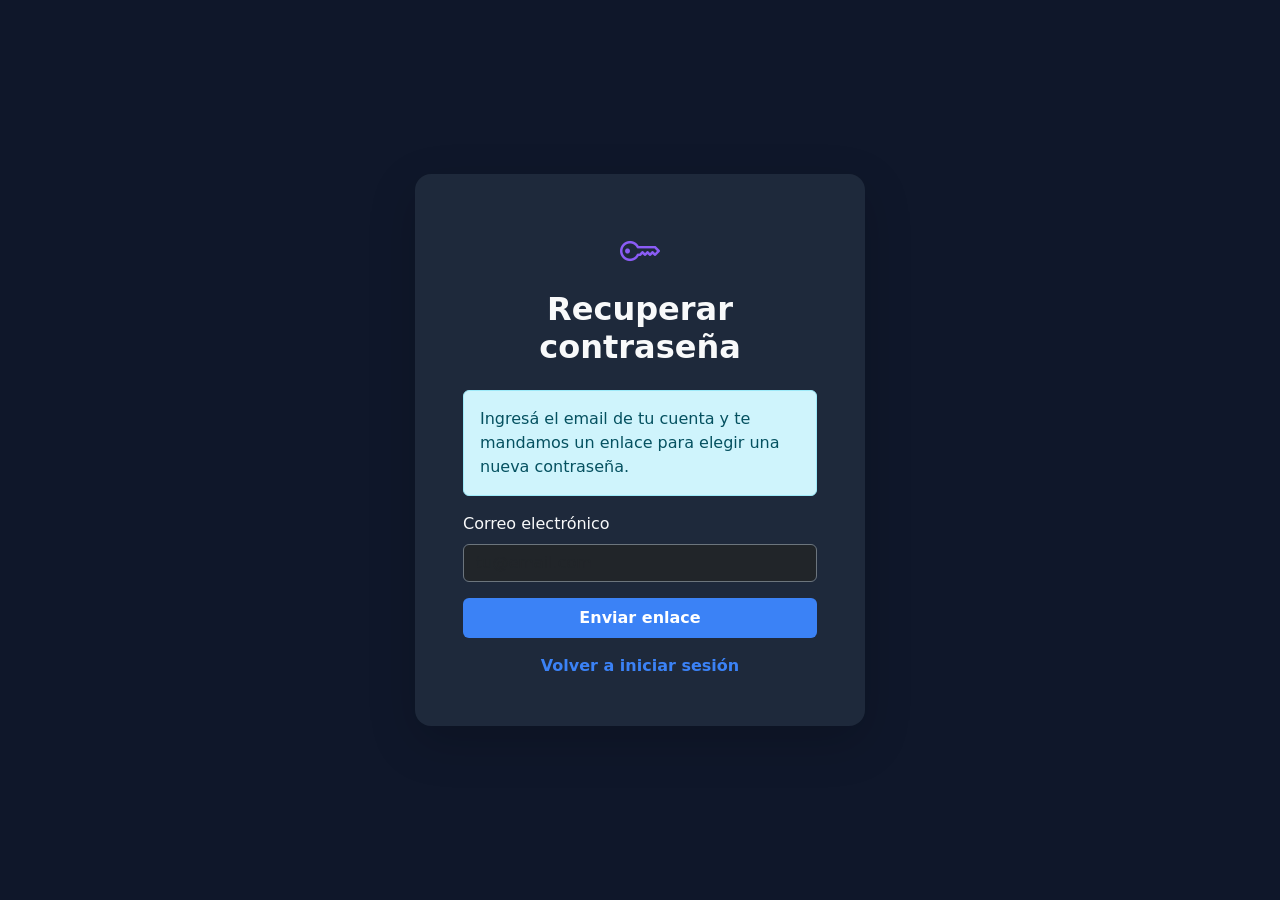
<file: Newsletter/Frontend/pages/RecuperarContrasena.html>
<!DOCTYPE html>
<html lang="es">
<head>
    <meta charset="UTF-8">
    <meta name="viewport" content="width=device-width, initial-scale=1.0">
    <!-- El link trae un token en la URL: que no viaje a otros sitios en el encabezado Referer. -->
    <meta name="referrer" content="no-referrer">
    <title>Recuperar contraseña - MCGames</title>
    <link href="https://cdn.jsdelivr.net/npm/bootstrap@5.3.2/dist/css/bootstrap.min.css" rel="stylesheet">
    <link rel="icon" type="image/svg+xml" href="../assets/icons/Logo.svg">
    <link rel="stylesheet" href="https://cdn.jsdelivr.net/npm/bootstrap-icons@1.11.1/font/bootstrap-icons.css">
    <link rel="stylesheet" href="../css/style.css">
</head>
<body class="d-flex align-items-center py-4" style="min-height: 100vh;">

    <main class="w-100 m-auto" style="max-width: 450px;">
        <div class="card shadow-lg border-0" style="background-color: var(--bg-secondary); border-radius: 1rem;">
            <div class="card-body p-5 text-light">

                <div class="text-center mb-4">
                    <i class="bi bi-key fs-1" style="color: var(--accent-secondary);"></i>
                    <h2 class="fw-bold mt-2">Recuperar contraseña</h2>
                </div>

                <!-- Modo 1: pedir el link -->
                <div id="estado-pedir" class="d-none">
                    <div id="mensaje-pedir" class="alert alert-info" role="alert">
                        Ingresá el email de tu cuenta y te mandamos un enlace para elegir una nueva contraseña.
                    </div>
                    <form id="forgotForm">
                        <div class="mb-3">
                            <label for="forgotEmail" class="form-label text-light">Correo electrónico</label>
                            <input type="email" class="form-control bg-dark border-secondary text-light" id="forgotEmail" required placeholder="tu@email.com">
                        </div>
                        <button class="btn btn-accent w-100 py-2 fw-bold" type="submit" id="btnForgot">Enviar enlace</button>
                    </form>
                    <div id="forgot-result" class="alert mt-3 d-none" role="alert"></div>
                </div>

                <!-- Modo 2: elegir la nueva contraseña (se abre desde el link del email) -->
                <div id="estado-nueva" class="d-none">
                    <form id="resetForm">
                        <div class="mb-3">
                            <label for="newPassword" class="form-label text-light">Nueva contraseña</label>
                            <input type="password" class="form-control bg-dark border-secondary text-light" id="newPassword" required minlength="6" placeholder="••••••••">
                        </div>
                        <div class="mb-4">
                            <label for="confirmPassword" class="form-label text-light">Confirmar nueva contraseña</label>
                            <input type="password" class="form-control bg-dark border-secondary text-light" id="confirmPassword" required minlength="6" placeholder="••••••••">
                        </div>
                        <button class="btn btn-accent w-100 py-2 fw-bold" type="submit" id="btnReset">Guardar contraseña</button>
                    </form>
                    <div id="reset-errors" class="alert alert-danger mt-3 d-none" role="alert"></div>
                    <button id="btnPedirOtro" class="btn btn-outline-light w-100 mt-3 d-none" type="button">Pedir un nuevo enlace</button>
                </div>

                <!-- Contraseña cambiada -->
                <div id="estado-exito" class="d-none">
                    <div id="mensaje-exito" class="alert alert-success" role="alert"></div>
                    <a href="login.html" class="btn btn-accent w-100 py-2 fw-bold">Iniciar sesión</a>
                </div>

                <div class="text-center mt-3">
                    <a href="login.html" class="text-decoration-none fw-bold" style="color: var(--accent-primary);">Volver a iniciar sesión</a>
                </div>

            </div>
        </div>
    </main>

    <script src="../js/config/api.js"></script>
    <script src="../js/recuperar-contrasena.js"></script>
</body>
</html>
</file>
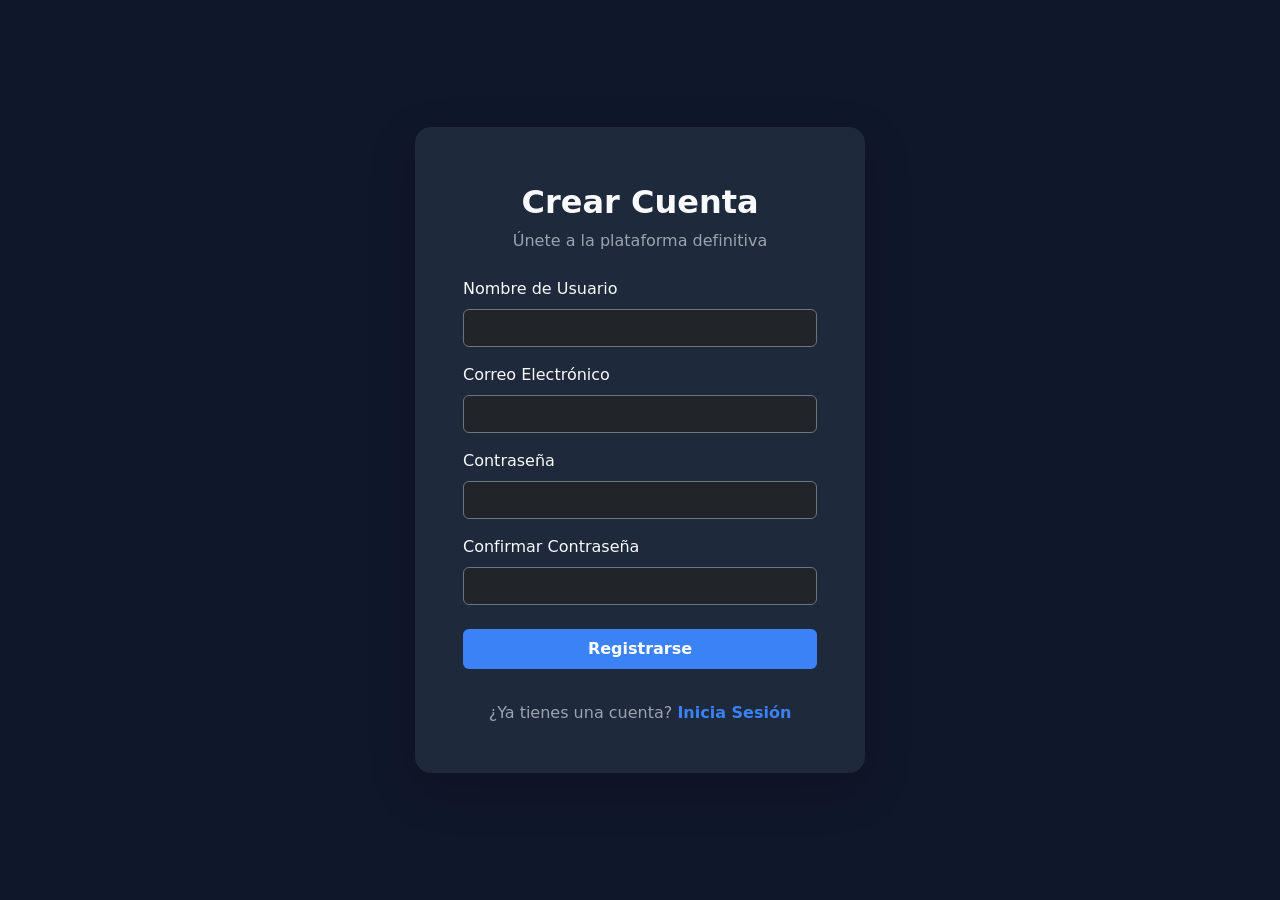
<file: Newsletter/Frontend/pages/registro.html>
<!DOCTYPE html>
<html lang="es">
<head>
    <meta charset="UTF-8">
    <meta name="viewport" content="width=device-width, initial-scale=1.0">
    <title>Registro - MCGames</title>
    <!-- Bootstrap 5.3 CSS -->
    <link href="https://cdn.jsdelivr.net/npm/bootstrap@5.3.2/dist/css/bootstrap.min.css" rel="stylesheet">
   <link rel="icon" type="image/svg+xml" href="../assets/icons/Logo.svg">
    <link rel="stylesheet" href="../css/style.css">
</head>
<body class="d-flex align-items-center py-4" style="min-height: 100vh;">

    <main class="w-100 m-auto" style="max-width: 450px;">
        <div class="card shadow-lg border-0" style="background-color: var(--bg-secondary); border-radius: 1rem;">
            <div class="card-body p-5 text-light">
                
                <div class="text-center mb-4">
                    <i class="bi bi-play-fill fs-1" style="color: var(--accent-secondary);"></i>
                    <h2 class="fw-bold mt-2">Crear Cuenta</h2>
                    <p class="text-secondary" style="color: var(--text-secondary) !important;">Únete a la plataforma definitiva</p>
                </div>
                <div id="error-message" class="alert alert-danger d-none" role="alert"></div>

                <form id="registerForm">
                    <div class="mb-3">
                        <label for="username" class="form-label text-light">Nombre de Usuario</label>
                        <input type="text" class="form-control bg-dark border-secondary text-light" id="username" required placeholder="GamerX">
                    </div>
                    
                    <div class="mb-3">
                        <label for="email" class="form-label text-light">Correo Electrónico</label>
                        <input type="email" class="form-control bg-dark border-secondary text-light" id="email" required placeholder="tu@email.com">
                    </div>

                    <div class="mb-3">
                        <label for="password" class="form-label text-light">Contraseña</label>
                        <input type="password" class="form-control bg-dark border-secondary text-light" id="password" required placeholder="••••••••">
                    </div>

                    <div class="mb-4">
                        <label for="confirmPassword" class="form-label text-light">Confirmar Contraseña</label>
                        <input type="password" class="form-control bg-dark border-secondary text-light" id="confirmPassword" required placeholder="••••••••">
                    </div>

                    <button class="btn btn-accent w-100 py-2 fw-bold mb-3" type="submit" id="btnSubmit">
                        Registrarse
                    </button>

                    <div class="text-center mt-3">
                        <span style="color: var(--text-secondary);">¿Ya tienes una cuenta?</span> 
                        <a href="login.html" class="text-decoration-none fw-bold" style="color: var(--accent-primary);">Inicia Sesión</a>
                    </div>
                </form>

            </div>
        </div>
    </main>

    <script src="https://cdn.jsdelivr.net/npm/bootstrap@5.3.2/dist/js/bootstrap.bundle.min.js"></script>
    <script src="../js/config/api.js"></script>
    <script src="../js/auth.js"></script>
</body>
</html>
</file>
<file: Newsletter/Frontend/css/style.css>
:root {
  --bg-primary: #0F172A;
  --bg-secondary: #1E293B;
  --text-primary: #E5E7EB;
  --text-secondary: #9CA3AF;
  --accent-primary: #3B82F6;
  --accent-secondary: #8B5CF6;
  --success: #22C55E;
  --danger: #EF4444;
}

body {
    background-color: var(--bg-primary);
    color: var(--text-primary);
    font-family: system-ui, -apple-system, "Segoe UI", Roboto, "Helvetica Neue", Arial, sans-serif;
}

/* Sobrescribir colores de Navbar de Bootstrap */
.navbar {
    background-color: var(--bg-secondary) !important;
}

/* Botones personalizados con tus colores Accent */
.btn-accent {
    background-color: var(--accent-primary);
    color: white;
    border: none;
}
.btn-accent:hover {
    background-color: #2563EB; /* Un tono ligeramente más oscuro */
    color: white;
}

.btn-outline-accent {
    border-color: var(--accent-secondary);
    color: var(--accent-secondary);
}
.btn-outline-accent:hover {
    background-color: var(--accent-secondary);
    color: white;
}

/* Estilos del Banner Principal (Hero) */
.hero-banner {
    height: 60vh;
    background-size: cover;
    background-position: center;
    border-radius: 1rem;
    position: relative;
    overflow: hidden;
    display: flex;
    align-items: flex-end;
    padding: 3rem;
}
.hero-overlay {
    position: absolute;
    top: 0; left: 0; right: 0; bottom: 0;
    /* Degradado oscuro para que el texto resalte sobre la imagen */
    background: linear-gradient(to right, rgba(15, 23, 42, 0.95) 0%, rgba(15, 23, 42, 0.1) 100%);
    z-index: 1;
}
.hero-content {
    position: relative;
    z-index: 2;
    max-width: 600px;
}

/* Tarjetas de Juegos (Cards) */
.game-card {
    background-color: var(--bg-secondary);
    border: none;
    border-radius: 0.75rem;
    transition: transform 0.2s ease-in-out, box-shadow 0.2s;
    overflow: hidden;
}
.game-card:hover {
    transform: translateY(-5px);
    box-shadow: 0 10px 20px rgba(0,0,0,0.4);
}
.game-card .card-img-top {
    height: 200px;
    object-fit: cover;
}
.price-tag {
    color: var(--success);
    font-weight: bold;
}
.discount-badge {
    background-color: var(--success);
    color: white;
    font-size: 0.8rem;
    padding: 0.2rem 0.5rem;
    border-radius: 0.25rem;
}
.badge.bg-success {
    background-color: #4c6b22 !important; /* El verde oscuro característico de ofertas */
    color: #a4d007;
    font-weight: bold;
    padding: 4px 6px;
    border-radius: 3px;
}

/* Efecto de elevación en las tarjetas en oferta */
.game-card {
    transition: transform 0.2s ease, border-color 0.2s ease;
}
.game-card:hover {
    transform: translateY(-5px);
    border-color: var(--accent-primary) !important;
}
</file>
